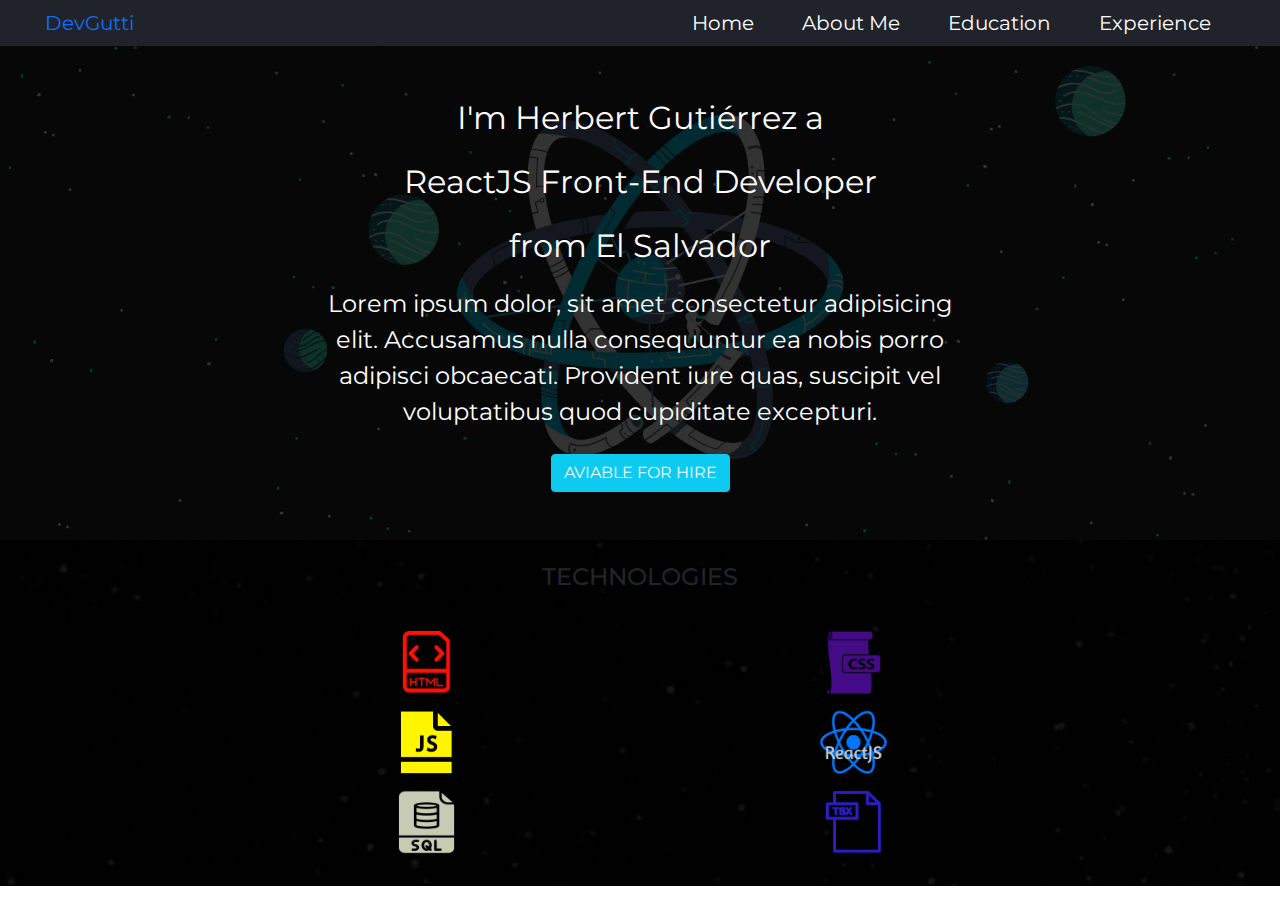
<file: index.html>
<!DOCTYPE html>
<html lang="en">
  <head>
    <meta charset="UTF-8" />
    <meta http-equiv="X-UA-Compatible" content="IE=edge" />
    <meta name="viewport" content="width=device-width, initial-scale=1.0" />
    <title>Document</title>
    <link rel="stylesheet" href="./assets/css/bootstrap.min.css" />
    <link rel="stylesheet" href="./assets/css/aos.css" />
    <link
      mx-3
      fs-5
      href="https://unpkg.com/boxicons@2.1.4/css/boxicons.min.css"
      rel="stylesheet"
    />
    <link rel="stylesheet" href="./assets/css/styles.css" />
    <link rel="preconnect" href="https://fonts.googleapis.com" />
    <link rel="preconnect" href="https://fonts.gstatic.com" crossorigin />
    <link
      href="https://fonts.googleapis.com/css2?family=Montserrat&display=swap"
      rel="stylesheet"
    />
  </head>
  <body>
    <div class="container-fluid">
      <!-- HEADER -->
      <header class="row">
        <nav class="navbar navbar-expand-md col-12">
          <a class="navbar-brand ml-4" href="#">DevGutti</a>
          <button
            class="navbar-toggler me-3"
            type="button"
            data-bs-toggle="collapse"
            data-bs-target="#btn"
          >
            <i class="bx bx-menu"></i>
          </button>
          <div class="collapse navbar-collapse" id="btn">
            <ul class="navbar-nav ms-auto ul-bg">
              <li class="nav-item">
                <a href="#" class="nav-link mx-3 fs-5">Home</a>
              </li>
              <li class="nav-item">
                <a
                  href="./assets/pages/about-me/AboutMe.html"
                  class="nav-link mx-3 fs-5"
                  >About Me</a
                >
              </li>
              <li class="nav-item">
                <a
                  href="./assets/pages/education/Education.html"
                  class="nav-link mx-3 fs-5"
                  >Education</a
                >
              </li>
              <li class="nav-item">
                <a
                  href="./assets/pages/experiece-projects/ExperienceProjects.html"
                  class="nav-link mx-3 fs-5"
                  >Experience</a
                >
              </li>
            </ul>
          </div>
        </nav>
      </header>

      <!-- HERO SECTION -->
      <main class="row">
        <section class="section-1 col-12">
          <p class="text-center mt-5">I'm Herbert Gutiérrez a</p>
          <p class="text-center">ReactJS Front-End Developer</p>
          <p class="text-center mb-3">from El Salvador</p>
          <p class="lorem-text text-center fs-4 mb-4">
            Lorem ipsum dolor, sit amet consectetur adipisicing elit. Accusamus
            nulla consequuntur ea nobis porro adipisci obcaecati. Provident iure
            quas, suscipit vel voluptatibus quod cupiditate excepturi.
          </p>
        </section>
        <section
          class="section-2 col-12 d-flex justify-content-center align-items-center"
        >
          <a href="./assets/pages/about-me/AboutMe.html">
            <button type="button" class="btn btn-info text-light mb-5">
              AVIABLE FOR HIRE
            </button>
          </a>
        </section>
      </main>
      <footer class="row">
        <div
          class="footer-title col-12 mx-auto my-3 text-center d-flex justify-content-center align-items-center"
        >
          <h4>TECHNOLOGIES</h4>
        </div>
        <div class="row box-wraper col-8 mx-auto mb-4 px-0">
          <div
            class="box box-1 col-12 col-sm-6 d-flex justify-content-center align-items-center"
          >
            <img src="./assets/imgs/html-icon.png" alt="html icon" />
          </div>
          <div
            class="box box-2 col-12 col-sm-6 d-flex justify-content-center align-items-center"
          >
            <img src="./assets/imgs/css-icon.png" alt="css icon" />
          </div>
          <div
            class="box box-1 col-12 col-sm-6 d-flex justify-content-center align-items-center"
          >
            <img src="./assets/imgs/js-icon.png" alt="js icon" />
          </div>
          <div
            class="box box-2 col-12 col-sm-6 d-flex justify-content-center align-items-center"
          >
            <img src="./assets/imgs/react-icon.png" alt="react icon" />
          </div>
          <div
            class="box box-3 col-12 col-sm-6 d-flex justify-content-center align-items-center"
          >
            <img src="./assets/imgs/sql-icon.png" alt="" />
          </div>
          <div
            class="box box-6 col-12 col-sm-6 d-flex justify-content-center align-items-center"
          >
            <img src="./assets/imgs/ts-icon.png" alt="type scr" />
          </div>
        </div>
      </footer>
    </div>

    <!-- <div class="footer-title col-12 mt-4 mb-4">
      <h5 class="text-center">TECHNOLOGIES</h5>
    </div>

    <div class="box box-1 col-">1</div>
    <div class="box box-2 col-6">2</div>
    <div class="box box-3 col-6">3</div>
    <div class="box box-4 col-6">4</div>
    <div class="box box-5 col-6">5</div>
    <div class="box box-6 col-6">6</div> -->
    <script src="./assets/js/bootstrap.bundle.min.js"></script>
    <script src="./assets/js/aos.js"></script>
  </body>
</html>
</file>
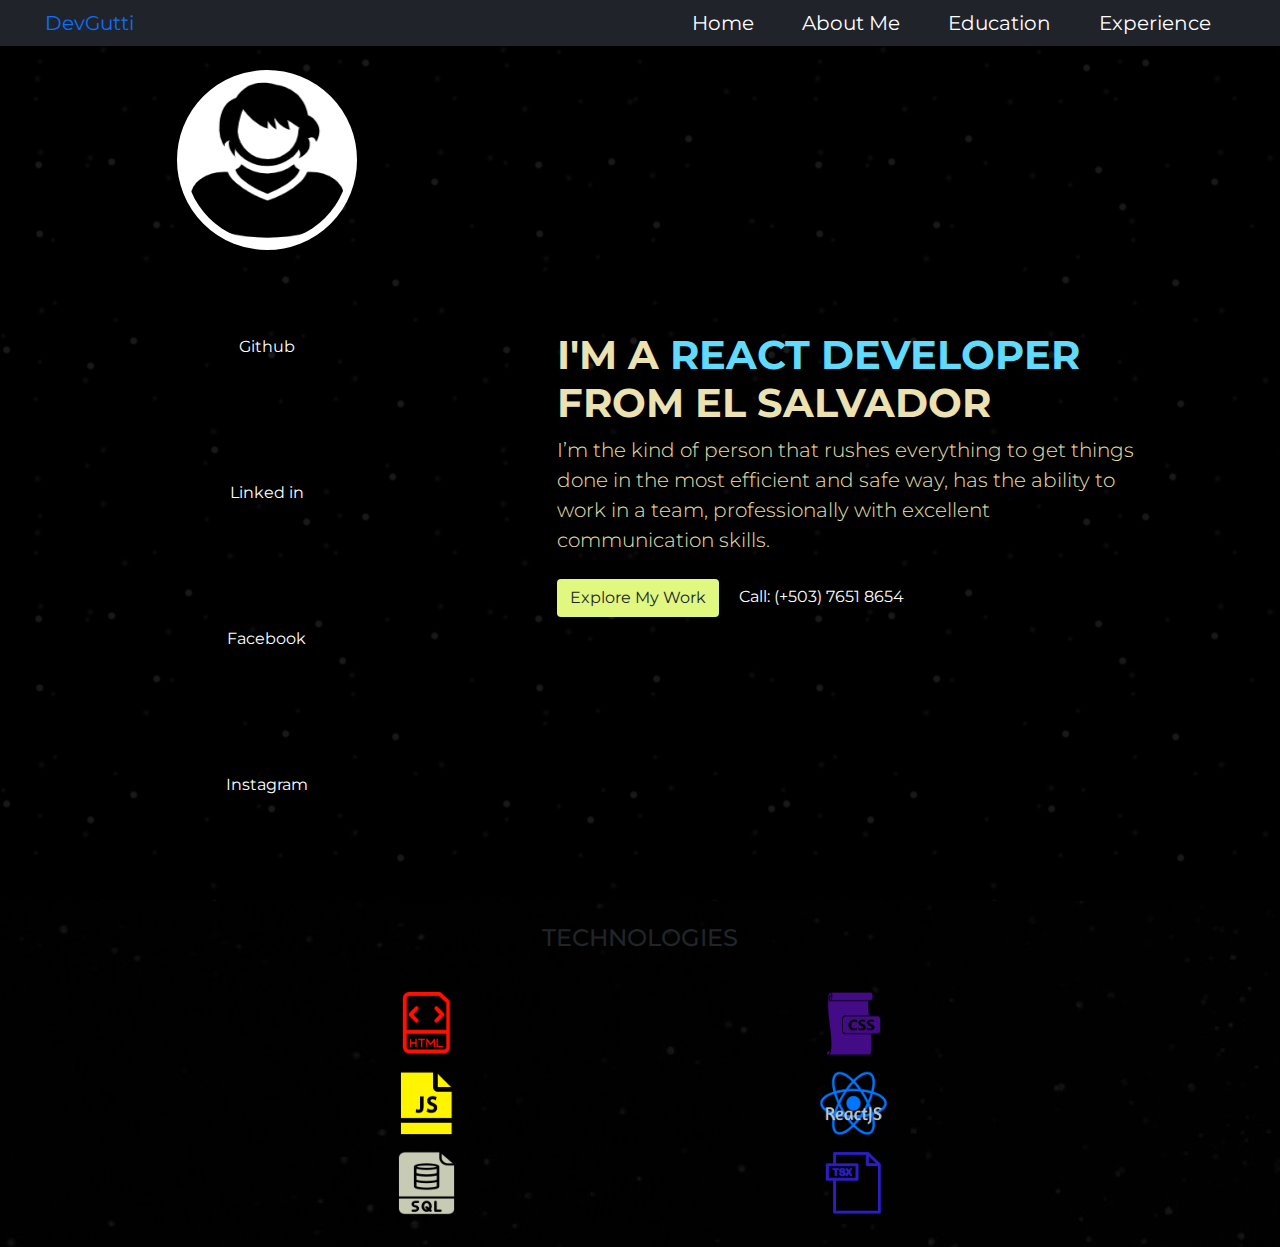
<file: assets/pages/about-me/AboutMe.html>
<!DOCTYPE html>
<html lang="en">
  <head>
    <meta charset="UTF-8" />
    <meta http-equiv="X-UA-Compatible" content="IE=edge" />
    <meta name="viewport" content="width=device-width, initial-scale=1.0" />
    <title>Document</title>
    <link rel="stylesheet" href="../../css/bootstrap.min.css" />
    <link rel="stylesheet" href="../../css/aos.css" />
    <link
      mx-3
      fs-5
      href="https://unpkg.com/boxicons@2.1.4/css/boxicons.min.css"
      rel="stylesheet"
    />
    <link rel="stylesheet" href="./styles.css" />
    <link rel="preconnect" href="https://fonts.googleapis.com" />
    <link rel="preconnect" href="https://fonts.gstatic.com" crossorigin />
    <link
      href="https://fonts.googleapis.com/css2?family=Montserrat&display=swap"
      rel="stylesheet"
    />
  </head>
  <body>
    <div class="container-fluid">
      <!-- HEADER -->
      <header class="row">
        <nav class="navbar navbar-expand-lg col-12">
          <a class="navbar-brand ml-4" href="#">DevGutti</a>
          <button
            class="navbar-toggler me-3"
            type="button"
            data-bs-toggle="collapse"
            data-bs-target="#btn"
          >
            <i class="bx bx-menu"></i>
          </button>
          <div class="collapse navbar-collapse" id="btn">
            <ul class="navbar-nav ms-auto ul-bg">
              <li class="nav-item">
                <a href="../../../index.html" class="nav-link mx-3 fs-5"
                  >Home</a
                >
              </li>
              <li class="nav-item">
                <a href="#" class="nav-link mx-3 fs-5">About Me</a>
              </li>
              <li class="nav-item">
                <a href="../education/Education.html" class="nav-link mx-3 fs-5"
                  >Education</a
                >
              </li>
              <li class="nav-item">
                <a
                  href="../experiece-projects/ExperienceProjects.html"
                  class="nav-link mx-3 fs-5"
                  >Experience</a
                >
              </li>
            </ul>
          </div>
        </nav>
      </header>

      <!-- HERO SECTION -->
      <main class="row">
        <section class="section-1 col-md-4 col-lg-5 px-3">
          <div
            class="avatar-container d-flex flex-column align-items-center justify-content-center"
          >
            <img
              class="avatar-img my-4 rounded-circle"
              style="background-color: white"
              src="../../imgs/avatar.png"
              alt=""
            />

            <ul
              class="social-media-list d-flex flex-column align-items-center justify-content-around m-0 p-0"
            >
              <li class="">
                <a class="social-media" href="https://github.com/PkMnCrystal91"
                  >Github</a
                >
              </li>
              <li class=" ">
                <a
                  class="social-media"
                  href="https://www.linkedin.com/in/herbert-guti%C3%A9rrez-a0087a208/"
                  >Linked in</a
                >
              </li>
              <li class=" ">
                <a
                  class="social-media"
                  href="https://www.facebook.com/herbert.gutierrez.35380/"
                  >Facebook</a
                >
              </li>
              <li class=" ">
                <a
                  class="social-media"
                  href="https://www.instagram.com/h.gutti91/?next=%2F"
                  >Instagram</a
                >
              </li>
            </ul>
          </div>
        </section>
        <section
          class="section-2 col-md-8 col-lg-7 p-4 d-flex align-items-center"
        >
          <div class="section-2-container">
            <div class="col-lg-10" style="color: #ece2b1">
              <h1 class="fw-bold">
                I'M A <span class="text-brand">REACT DEVELOPER</span> FROM EL
                SALVADOR
              </h1>
              <p class="lead mt-2 mb-4">
                I’m the kind of person that rushes everything to get things done
                in the most efficient and safe way, has the ability to work in a
                team, professionally with excellent communication skills.
              </p>
              <div>
                <a
                  id="work"
                  href="../experiece-projects/ExperienceProjects.html"
                  class="btn btn-brand me-3"
                  >Explore My Work</a
                >
                <a href="#" class="link-custom">Call: (+503) 7651 8654</a>
              </div>
            </div>
          </div>
        </section>
      </main>

      <!-- FOOTER -->
      <footer class="row">
        <div
          class="footer-title col-12 mx-auto my-3 text-center d-flex justify-content-center align-items-center"
        >
          <h4>TECHNOLOGIES</h4>
        </div>
        <div class="row box-wraper col-8 mx-auto mb-4 px-0">
          <div
            class="box box-1 col-12 col-sm-6 d-flex justify-content-center align-items-center"
          >
            <img src="../../imgs/html-icon.png" alt="html icon" />
          </div>
          <div
            class="box box-2 col-12 col-sm-6 d-flex justify-content-center align-items-center"
          >
            <img src="../../imgs/css-icon.png" alt="css icon" />
          </div>
          <div
            class="box box-1 col-12 col-sm-6 d-flex justify-content-center align-items-center"
          >
            <img src="../../imgs/js-icon.png" alt="js icon" />
          </div>
          <div
            class="box box-2 col-12 col-sm-6 d-flex justify-content-center align-items-center"
          >
            <img src="../../imgs/react-icon.png" alt="react icon" />
          </div>
          <div
            class="box box-3 col-12 col-sm-6 d-flex justify-content-center align-items-center"
          >
            <img src="../../imgs/sql-icon.png" alt="" />
          </div>
          <div
            class="box box-6 col-12 col-sm-6 d-flex justify-content-center align-items-center"
          >
            <img src="../../imgs/ts-icon.png" alt="type scr" />
          </div>
        </div>
      </footer>
    </div>
    <script src="../../js/bootstrap.bundle.min.js"></script>
    <script src="../../js/aos.js"></script>
  </body>
</html>
</file>
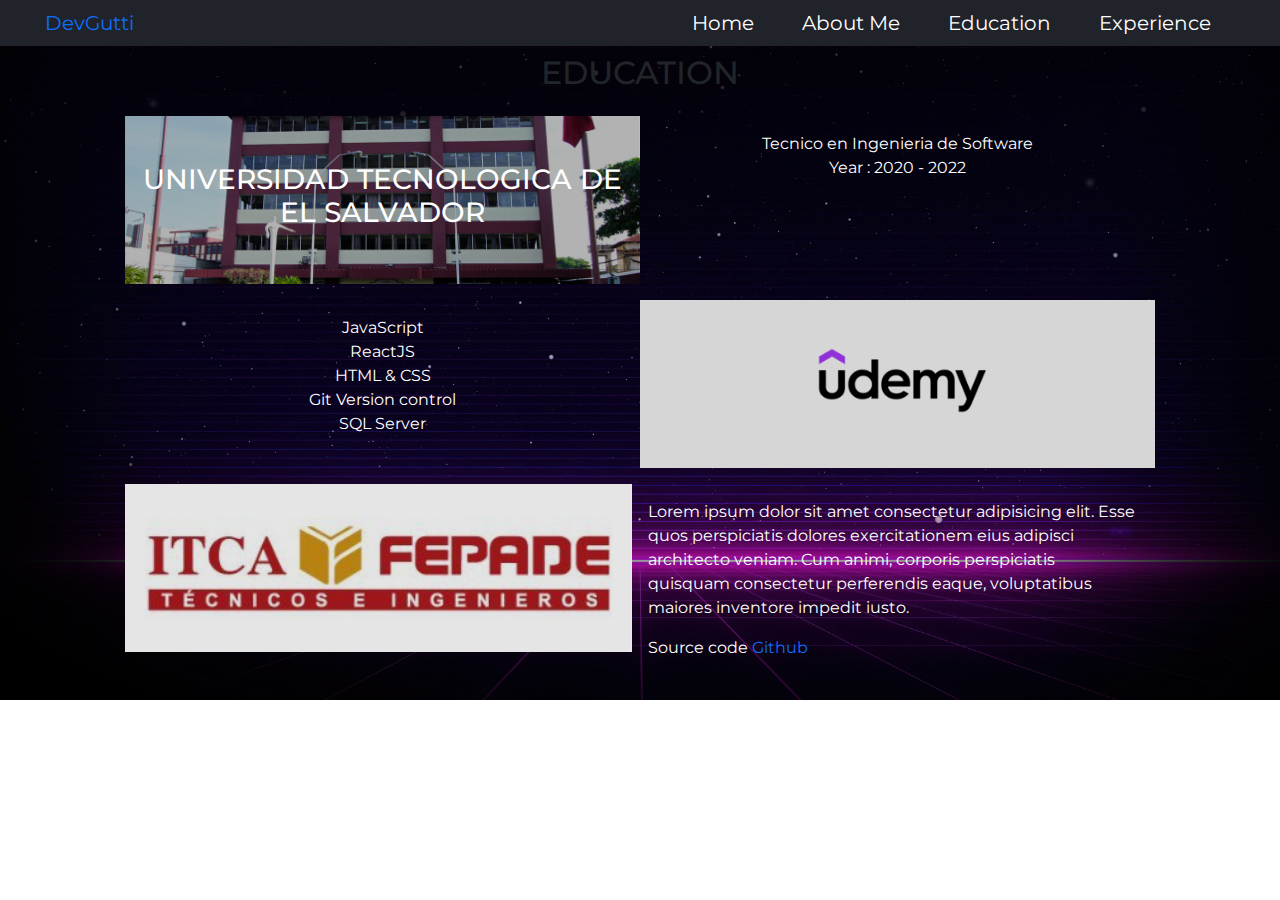
<file: assets/pages/education/Education.html>
<!DOCTYPE html>
<html lang="en">
  <head>
    <meta charset="UTF-8" />
    <meta http-equiv="X-UA-Compatible" content="IE=edge" />
    <meta name="viewport" content="width=device-width, initial-scale=1.0" />
    <title>Document</title>
    <link
      mx-3
      fs-5
      href="https://unpkg.com/boxicons@2.1.4/css/boxicons.min.css"
      rel="stylesheet"
    />
    <link rel="stylesheet" href="../../css/bootstrap.min.css" />
    <link rel="stylesheet" href="styles.css" />
    <link rel="preconnect" href="https://fonts.googleapis.com" />
    <link rel="preconnect" href="https://fonts.gstatic.com" crossorigin />
    <link
      href="https://fonts.googleapis.com/css2?family=Montserrat&display=swap"
      rel="stylesheet"
    />
  </head>
  <body>
    <div class="container-fluid">
      <header class="row">
        <nav class="navbar navbar-expand-lg col-12">
          <a class="navbar-brand ml-4" href="#">DevGutti</a>
          <button
            class="navbar-toggler me-3"
            type="button"
            data-bs-toggle="collapse"
            data-bs-target="#btn"
          >
            <i class="bx bx-menu"></i>
          </button>
          <div class="collapse navbar-collapse" id="btn">
            <ul class="navbar-nav ms-auto ul-bg">
              <li class="nav-item">
                <a href="../../../index.html" class="nav-link mx-3 fs-5"
                  >Home</a
                >
              </li>
              <li class="nav-item">
                <a href="../about-me/AboutMe.html" class="nav-link mx-3 fs-5"
                  >About Me</a
                >
              </li>
              <li class="nav-item">
                <a href="../education/Education.html" class="nav-link mx-3 fs-5"
                  >Education</a
                >
              </li>
              <li class="nav-item">
                <a
                  href="../experiece-projects/ExperienceProjects.html"
                  class="nav-link mx-3 fs-5"
                  >Experience</a
                >
              </li>
            </ul>
          </div>
        </nav>
      </header>

      <!-- MAIN -->
      <main class="row">
        <section class="row col-11 mx-auto gap-3">
          <!-- Title -->
          <div class="header-title col-12 mt-2">
            <h2 class="text-center">EDUCATION</h2>
          </div>
          <article class="col-11 mx-auto d-flex flex-column flex-md-row">
            <div
              class="image-container image-weather p-3 d-flex align-items-center justify-content-center"
            >
              <h3 class="text-center">
                UNIVERSIDAD TECNOLOGICA DE EL SALVADOR
              </h3>
            </div>
            <div class="text-container p-3">
              <ul class="text-decoration-none list-unstyled text-center">
                <li>Tecnico en Ingenieria de Software</li>
                <li>Year : 2020 - 2022</li>
              </ul>
            </div>
          </article>

          <article
            class="col-11 mx-auto d-flex flex-column-reverse flex-md-row"
          >
            <div class="text-container p-3">
              <ul class="text-decoration-none list-unstyled text-center">
                <li>JavaScript</li>
                <li>ReactJS</li>
                <li>HTML & CSS</li>
                <li>Git Version control</li>
                <li>SQL Server</li>
              </ul>
            </div>
            <div
              class="image-container image-heroes p-3 d-flex align-items-center justify-content-center"
            ></div>
          </article>

          <article class="col-11 mx-auto d-flex flex-column flex-md-row mb-2">
            <div
              class="image-container image-movies d-flex align-items-center justify-content-center"
            ></div>
            <div class="text-container p-3">
              <p>
                Lorem ipsum dolor sit amet consectetur adipisicing elit. Esse
                quos perspiciatis dolores exercitationem eius adipisci
                architecto veniam. Cum animi, corporis perspiciatis quisquam
                consectetur perferendis eaque, voluptatibus maiores inventore
                impedit iusto.
              </p>
              <p>
                <span>Source code</span>
                <a href="" style="text-decoration: none"> Github </a>
              </p>
            </div>
          </article>
        </section>
      </main>
    </div>

    <script src="../../js/bootstrap.bundle.min.js"></script>
    <script src="../../js/aos.js"></script>
  </body>
</html>
</file>
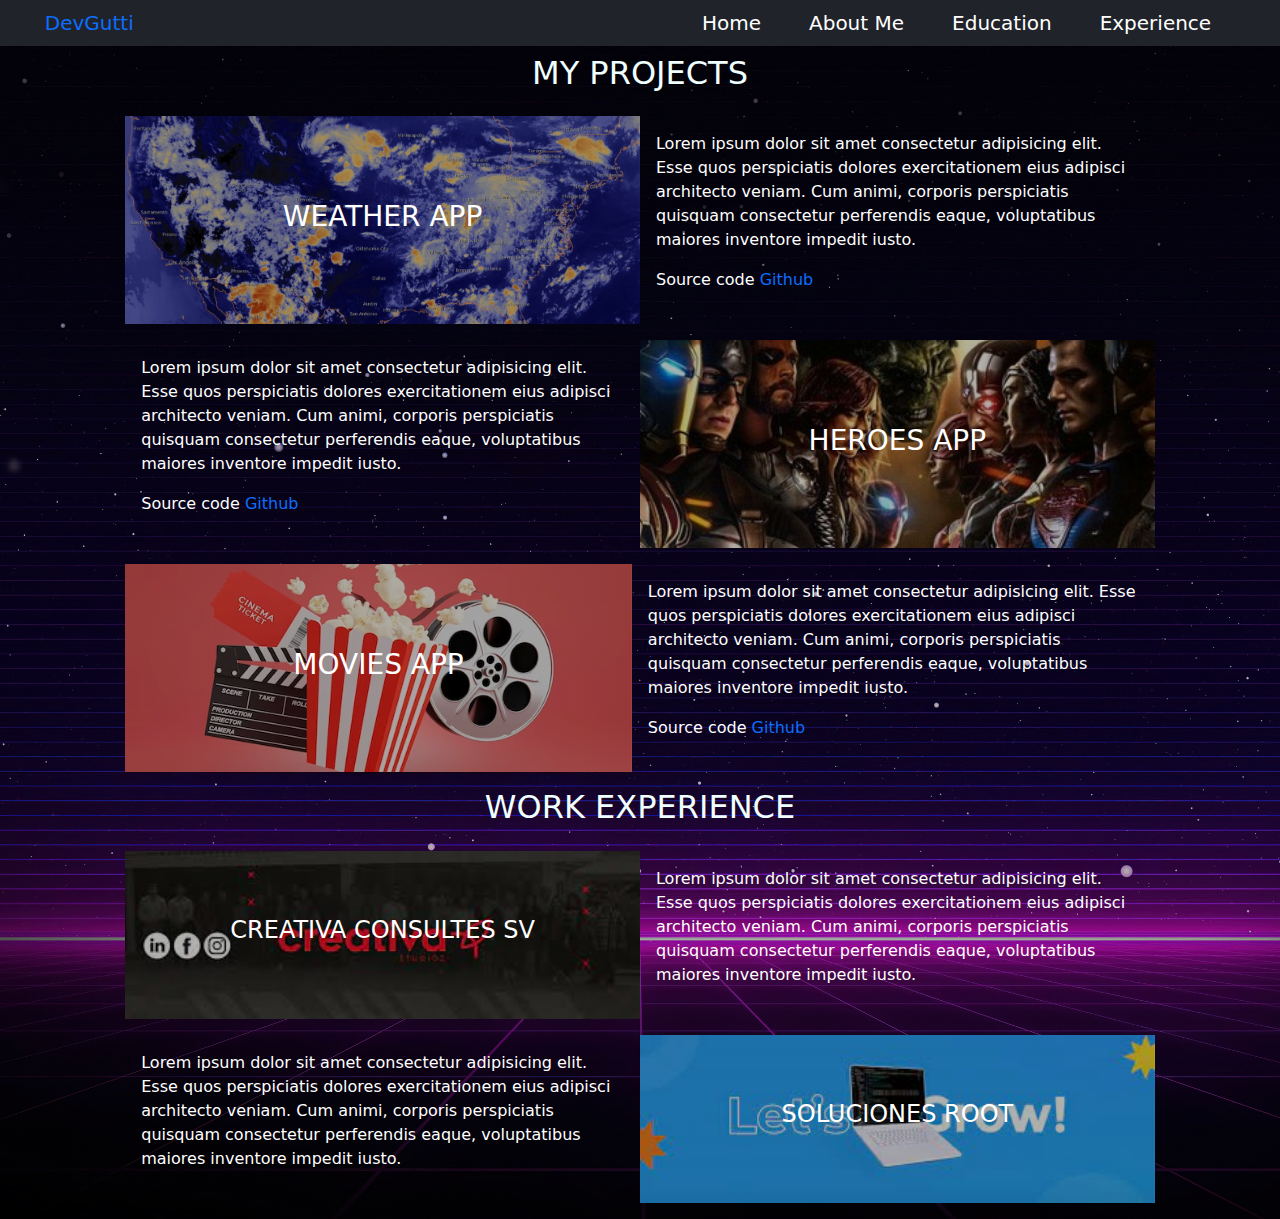
<file: assets/pages/experiece-projects/ExperienceProjects.html>
<!DOCTYPE html>
<html lang="en">
  <head>
    <meta charset="UTF-8" />
    <meta http-equiv="X-UA-Compatible" content="IE=edge" />
    <meta name="viewport" content="width=device-width, initial-scale=1.0" />
    <title>Document</title>
    <link
      mx-3
      fs-5
      href="https://unpkg.com/boxicons@2.1.4/css/boxicons.min.css"
      rel="stylesheet"
    />
    <link rel="stylesheet" href="../../css/bootstrap.min.css" />
    <link rel="stylesheet" href="./styles.css" />
    <link rel="preconnect" href="https://fonts.googleapis.com" />
    <link rel="preconnect" href="https://fonts.gstatic.com" crossorigin />
    <link
      href="https://fonts.googleapis.com/css2?family=Montserrat&display=swap"
      rel="stylesheet"
    />
  </head>
  <body>
    <div class="container-fluid">
      <header class="row">
        <nav class="navbar navbar-expand-lg col-12">
          <a class="navbar-brand ml-4" href="#">DevGutti</a>
          <button
            class="navbar-toggler me-3"
            type="button"
            data-bs-toggle="collapse"
            data-bs-target="#btn"
          >
            <i class="bx bx-menu"></i>
          </button>
          <div class="collapse navbar-collapse" id="btn">
            <ul class="navbar-nav ms-auto ul-bg">
              <li class="nav-item">
                <a href="../../../index.html" class="nav-link mx-3 fs-5"
                  >Home</a
                >
              </li>
              <li class="nav-item">
                <a href="../about-me/AboutMe.html" class="nav-link mx-3 fs-5"
                  >About Me</a
                >
              </li>
              <li class="nav-item">
                <a href="../education/Education.html" class="nav-link mx-3 fs-5"
                  >Education</a
                >
              </li>
              <li class="nav-item">
                <a href="#" class="nav-link mx-3 fs-5">Experience</a>
              </li>
            </ul>
          </div>
        </nav>
      </header>

      <!-- MAIN -->
      <main class="row">
        <section class="row col-11 mx-auto gap-3">
          <!-- Title -->
          <div class="header-title col-12 mt-2">
            <h2 class="text-center" style="color: azure">MY PROJECTS</h2>
          </div>
          <article class="col-11 mx-auto d-flex flex-column flex-md-row">
            <div
              class="image-container image-weather p-3 d-flex align-items-center justify-content-center"
            >
              <h3>WEATHER APP</h3>
            </div>
            <div class="text-container p-3">
              <p>
                Lorem ipsum dolor sit amet consectetur adipisicing elit. Esse
                quos perspiciatis dolores exercitationem eius adipisci
                architecto veniam. Cum animi, corporis perspiciatis quisquam
                consectetur perferendis eaque, voluptatibus maiores inventore
                impedit iusto.
              </p>

              <p>
                <span>Source code</span>
                <a
                  href="https://github.com/PkMnCrystal91/Clima-APP"
                  style="text-decoration: none"
                >
                  Github
                </a>
              </p>
            </div>
          </article>

          <article
            class="col-11 mx-auto d-flex flex-column-reverse flex-md-row"
          >
            <div class="text-container p-3">
              <p>
                Lorem ipsum dolor sit amet consectetur adipisicing elit. Esse
                quos perspiciatis dolores exercitationem eius adipisci
                architecto veniam. Cum animi, corporis perspiciatis quisquam
                consectetur perferendis eaque, voluptatibus maiores inventore
                impedit iusto.
              </p>
              <p>
                <span>Source code</span>
                <a
                  href="https://github.com/PkMnCrystal91/Heroes-Spa-App"
                  style="text-decoration: none"
                >
                  Github
                </a>
              </p>
            </div>
            <div
              class="image-container image-heroes p-3 d-flex align-items-center justify-content-center"
            >
              <h3>HEROES APP</h3>
            </div>
          </article>

          <article class="col-11 mx-auto d-flex flex-column flex-md-row mb-2">
            <div
              class="image-container image-movies d-flex align-items-center justify-content-center"
            >
              <h3>MOVIES APP</h3>
            </div>
            <div class="text-container p-3">
              <p>
                Lorem ipsum dolor sit amet consectetur adipisicing elit. Esse
                quos perspiciatis dolores exercitationem eius adipisci
                architecto veniam. Cum animi, corporis perspiciatis quisquam
                consectetur perferendis eaque, voluptatibus maiores inventore
                impedit iusto.
              </p>
              <p>
                <span>Source code</span>
                <a
                  href="https://github.com/PkMnCrystal91/the-movies-app-reactjs"
                  style="text-decoration: none"
                >
                  Github
                </a>
              </p>
            </div>
          </article>
        </section>

        <section class="row col-11 mx-auto gap-3 mb-3">
          <!-- Title -->
          <div class="header-title col-12 mt-2">
            <h2 class="text-center" style="color: azure">WORK EXPERIENCE</h2>
          </div>
          <article class="col-11 mx-auto d-flex flex-column flex-md-row">
            <div
              class="image-container image-creativa p-3 d-flex align-items-center justify-content-center"
            >
              <h4>CREATIVA CONSULTES SV</h4>
            </div>
            <div class="text-container p-3">
              <p>
                Lorem ipsum dolor sit amet consectetur adipisicing elit. Esse
                quos perspiciatis dolores exercitationem eius adipisci
                architecto veniam. Cum animi, corporis perspiciatis quisquam
                consectetur perferendis eaque, voluptatibus maiores inventore
                impedit iusto.
              </p>
            </div>
          </article>

          <article
            class="col-11 mx-auto d-flex flex-column-reverse flex-md-row"
          >
            <div class="text-container p-3">
              <p>
                Lorem ipsum dolor sit amet consectetur adipisicing elit. Esse
                quos perspiciatis dolores exercitationem eius adipisci
                architecto veniam. Cum animi, corporis perspiciatis quisquam
                consectetur perferendis eaque, voluptatibus maiores inventore
                impedit iusto.
              </p>
            </div>
            <div
              class="image-container image-root p-3 d-flex align-items-center justify-content-center"
            >
              <h4>SOLUCIONES ROOT</h4>
            </div>
          </article>
        </section>
      </main>
    </div>

    <script src="../../js/bootstrap.bundle.min.js"></script>
    <script src="../../js/aos.js"></script>
  </body>
</html>
</file>
<file: assets/css/styles.css>
* {
  margin: 0;
  padding: 0;
  box-sizing: border-box;
  font-family: "Montserrat", sans-serif;
}

:root {
  --color-body: #b6cbce;
  --color-heading: #20232a;
  --color-base: #033f47;
  --color-base2: #022a30;
  --color-brand: #e0f780;
  --color-brand2: #deff58;
  --sidbar-width: 240px;
  --font-base: "Bai Jamjuree";
}

.container-fluid {
}

/* 
========================
HEADER
========================
*/

header {
  background: var(--color-heading);
}

.navbar {
  margin: 0 auto;
  width: 93%;
  padding: 0;
}

.navbar-toggler {
  color: #61dafb;
}

.nav-link {
  color: white;
}

/* .navbar-toggler:focus {
  box-shadow: none;
} */

@media (max-width: 576px) {
  .ul-bg {
  }

  a {
    margin: 0 0;
  }
}

nav .nav-item a:hover {
  color: #61dafb !important;
}

/* 
========================
HERO SECTION
========================
*/

main {
  background: linear-gradient(rgba(0, 0, 0, 0.8), rgba(0, 0, 0, 0.8)),
    url("../imgs/hero-bg.png");
  background-size: cover;
  background-position: center center;
  background-attachement: fixed;
  /* height: 95vh; */
}

section {
  padding: 0;
}

.section-1 {
  color: white;
  font-size: 2rem;
}

.lorem-text {
  margin: 0 auto;
  width: 50vw;
  font-size: 1rem;
}

/* 
========================
FOOTER
========================
*/
footer {
  background: linear-gradient(rgba(0, 0, 0, 0.9), rgba(0, 0, 0, 0.9)),
    url("../imgs/footer-bg.png");
  background-size: cover;
  background-position: center center;
  background-attachement: fixed;
}

.footer-title {
  height: 50px;
}

.footer-icons {
  /* background: yellow; */
}

.box-wraper {
}

.box {
  height: 5rem;
}

img {
  height: 100%;
}

@media (max-width: 576px) {
  .box {
  }
}

.box-1 {
}

.box-2 {
}

.box-3 {
}

.box-4 {
}

.box-5 {
}

.box-6 {
}
</file>
<file: assets/pages/about-me/styles.css>
* {
  margin: 0;
  padding: 0;
  box-sizing: border-box;
  font-family: "Montserrat", sans-serif;
}

:root {
  --color-body: #b6cbce;
  --color-heading: #20232a;
  --color-base: #033f47;
  --color-base2: #022a30;
  --color-brand: #e0f780;
  --color-brand2: #deff58;
  --sidbar-width: 240px;
  --font-base: "Bai Jamjuree";
}

.container-fluid {
}

/* 
  ========================
  HEADER
  ========================
  */

header {
  background: var(--color-heading);
}

.navbar {
  margin: 0 auto;
  width: 93%;
  padding: 0;
}

.navbar-toggler {
  color: #61dafb;
}

.nav-link {
  color: white;
}

/* .navbar-toggler:focus {
    box-shadow: none;
  } */

@media (max-width: 576px) {
  .ul-bg {
  }

  a {
    margin: 0 0;
  }
}

nav .nav-item a:hover {
  color: #61dafb !important;
}

/* 
  ========================
  HERO SECTION
  ========================
  */

/* main {
    background: linear-gradient(rgba(0, 0, 0, 0.8), rgba(0, 0, 0, 0.8)),
      url("../imgs/hero-bg.png");
    background-size: cover;
    background-position: center center;
    background-attachement: fixed;
    height: 95vh;
  }
  
  section {
    padding: 0;
  }
  
  .section-1 {
    color: white;
    font-size: 2rem;
  }
  
  .lorem-text {
    margin: 0 auto;
    width: 50vw;
    font-size: 1rem;
  } */

/* 
  ========================
  FOOTER
  ========================
  */
footer {
  background: linear-gradient(rgba(0, 0, 0, 0.9), rgba(0, 0, 0, 0.9)),
    url("../../imgs/footer-bg.png");
  background-size: cover;
  background-position: center center;
  background-attachement: fixed;
}

.footer-title {
  height: 50px;
}

.footer-icons {
  /* background: yellow; */
}

.box-wraper {
}

.box {
  height: 5rem;
}

img {
  height: 100%;
}

@media (max-width: 576px) {
  .box {
  }
}

/* 
  ==========
  ============
  */

main {
  background: linear-gradient(rgba(0, 0, 0, 0.9), rgba(0, 0, 0, 0.9)),
    url("../../imgs/background-about.png");
  height: 95vh;
}
.section-1 {
}

.section-2 {
}

.avatar-container {
  height: 95%;
}

.social-media-list {
  list-style: none;
  height: 100%;
}

.avatar-img {
  width: 180px;
  height: 180px;
  border: solid 8px black;
}

.avatar-img {
  border: 8px solid white;
}
.section-2-container {
}

.link-custom {
  color: white;
  text-decoration: none;
}

.social-media {
  color: white;
  text-decoration: none;
}

.social-media {
  color: white;
  text-decoration: none;
}

.social-media:hover {
  color: #e0f780;
}

.text-brand {
  color: #61dafb;
}

#work {
  background: #e0f780;
}

#work:hover {
  background: #e2c016;
}

@media (max-width: 767px) {
  .section-2-container {
    text-align: center;
  }
}
</file>
<file: assets/pages/education/styles.css>
* {
  margin: 0;
  padding: 0;
  box-sizing: border-box;
  font-family: "Montserrat", sans-serif;
}

:root {
  --color-body: #b6cbce;
  --color-heading: #20232a;
  --color-base: #033f47;
  --color-base2: #022a30;
  --color-brand: #e0f780;
  --color-brand2: #deff58;
  --sidbar-width: 240px;
  --font-base: "Bai Jamjuree";
}

.container-fluid {
}

/* 
    ========================
    HEADER
    ========================
    */

header {
  background: var(--color-heading);
}

.navbar {
  margin: 0 auto;
  width: 93%;
  padding: 0;
}

.navbar-toggler {
  color: #61dafb;
}

.nav-link {
  color: white;
}

/* .navbar-toggler:focus {
      box-shadow: none;
    } */

@media (max-width: 576px) {
  .ul-bg {
  }

  a {
    margin: 0 0;
  }
}

nav .nav-item a:hover {
  color: #61dafb !important;
}

/* ==================000
   */

main {
  background: linear-gradient(rgba(0, 0, 0, 0.3), rgba(0, 0, 0, 0.3)),
    url("../../imgs/article-1.png");

  background-size: cover;
  background-position: center center;
  background-attachement: fixed;
}
.image-container {
  width: 100%;
}

section {
}

article {
  color: white;
}

.image-weather {
  background: linear-gradient(rgba(0, 0, 0, 0.3), rgba(0, 0, 0, 0.3)),
    url("../../imgs/utec-logo.png");

  background-size: cover;
  background-position: center center;
  background-attachement: fixed;
  height: 168px;
}

.image-heroes {
  background: linear-gradient(rgba(0, 0, 0, 0.1), rgba(0, 0, 0, 0.1)),
    url("../../imgs/udemy.png");

  background-size: cover;
  background-position: center center;
  background-attachement: fixed;
}

.image-movies {
  background: linear-gradient(rgba(0, 0, 0, 0.1), rgba(0, 0, 0, 0.1)),
    url("../../imgs/itca.png");

  background-size: cover;
  background-position: center center;
  background-attachement: fixed;
  height: 168px;
}

.text-container {
  width: 100%;
}

@media (max-width: 767px) {
  .image-container {
    height: 8rem;
  }
}
</file>
<file: assets/pages/experiece-projects/styles.css>
* {
  margin: 0;
  padding: 0;
  box-sizing: border-box;
}

:root {
  --color-body: #b6cbce;
  --color-heading: #20232a;
  --color-base: #033f47;
  --color-base2: #022a30;
  --color-brand: #e0f780;
  --color-brand2: #deff58;
  --sidbar-width: 240px;
  --font-base: "Bai Jamjuree";
}

.container-fluid {
}

/* 
  ========================
  HEADER
  ========================
  */

header {
  background: var(--color-heading);
}

.navbar {
  margin: 0 auto;
  width: 93%;
  padding: 0;
}

.navbar-toggler {
  color: #61dafb;
}

.nav-link {
  color: white;
}

/* .navbar-toggler:focus {
    box-shadow: none;
  } */

@media (max-width: 576px) {
  .ul-bg {
  }

  a {
    margin: 0 0;
  }
}

nav .nav-item a:hover {
  color: #61dafb !important;
}

/* ==================000
 */

main {
  background: linear-gradient(rgba(0, 0, 0, 0.3), rgba(0, 0, 0, 0.3)),
    url("../../imgs/article-1.png");

  background-size: cover;
  background-position: center center;
  background-attachement: fixed;
}
.image-container {
  width: 100%;
}

section {
}

article {
  color: white;
}

.image-weather {
  background: linear-gradient(rgba(0, 0, 0, 0.3), rgba(0, 0, 0, 0.3)),
    url("../../imgs/weather-app.png");

  background-size: cover;
  background-position: center center;
  background-attachement: fixed;
}

.image-heroes {
  background: linear-gradient(rgba(0, 0, 0, 0.3), rgba(0, 0, 0, 0.3)),
    url("../../imgs/heroes-app.png");

  background-size: cover;
  background-position: center center;
  background-attachement: fixed;
}

.image-movies {
  background: linear-gradient(rgba(0, 0, 0, 0.3), rgba(0, 0, 0, 0.3)),
    url("../../imgs/movies-app.png");

  background-size: cover;
  background-position: center center;
  background-attachement: fixed;
}

.image-creativa {
  background: linear-gradient(rgba(0, 0, 0, 0.3), rgba(0, 0, 0, 0.3)),
    url("../../imgs/creativa-work.png");

  background-size: cover;
  background-position: center center;
  background-attachement: fixed;
}

.image-root {
  background: linear-gradient(rgba(0, 0, 0, 0.3), rgba(0, 0, 0, 0.3)),
    url("../../imgs/roots-work.png");

  background-size: cover;
  background-position: center center;
  background-attachement: fixed;
}

.text-container {
  width: 100%;
}

@media (max-width: 767px) {
  .image-container {
    height: 8rem;
  }
}
</file>
